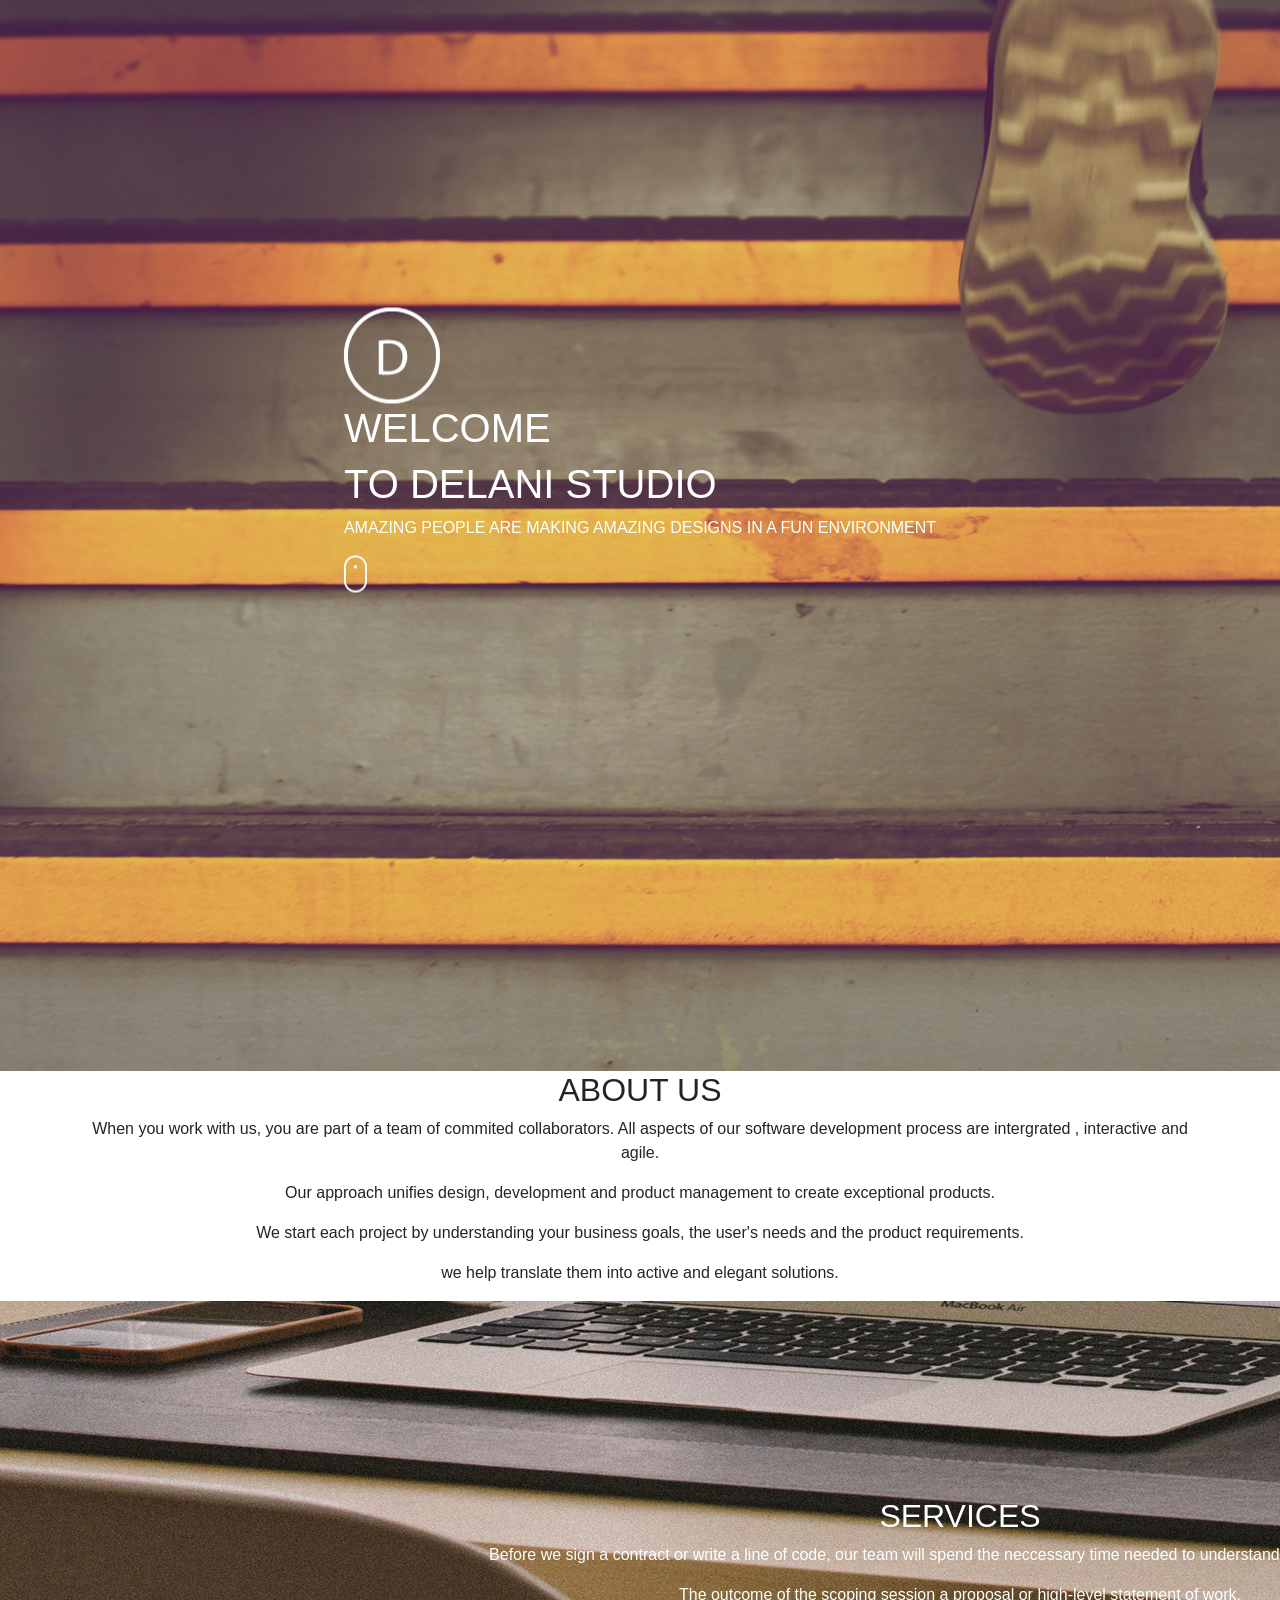
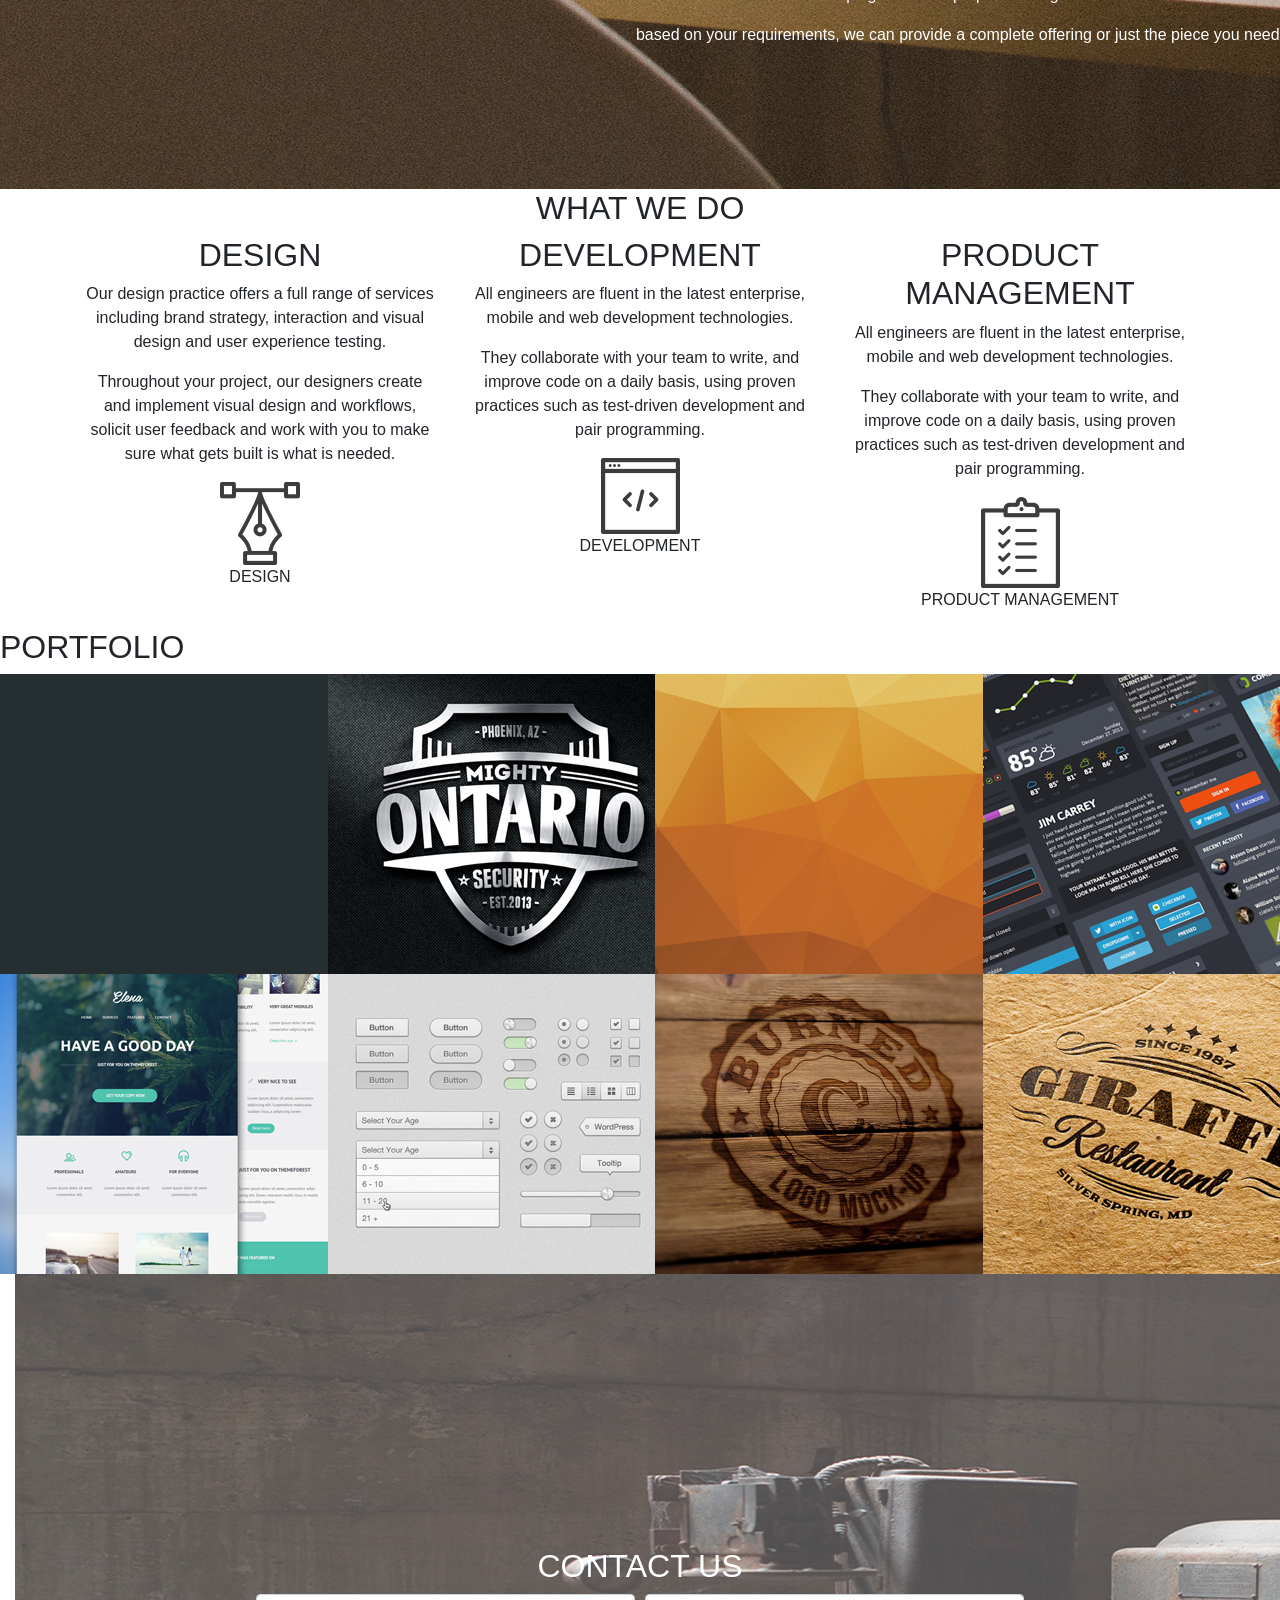
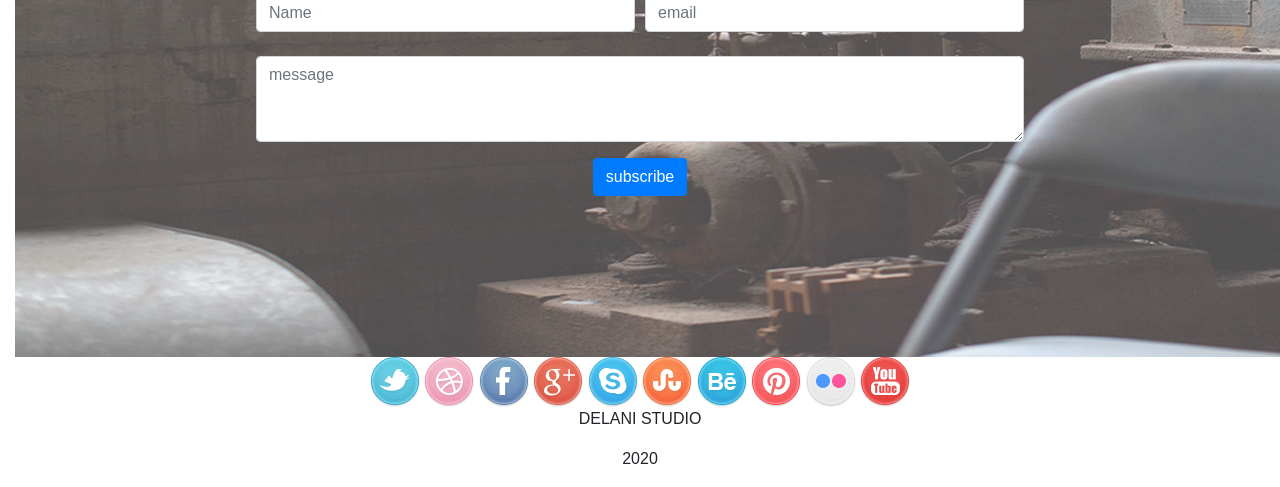
<file: index.html>
<!DOCTYPE html>
<html lang="en">

<head>
    <meta charset="UTF-8">
    <meta name="viewport" content="width=device-width, initial-scale=1.0">
    <title>Delani Studio</title>
    <link rel="stylesheet" href="https://stackpath.bootstrapcdn.com/bootstrap/4.5.2/css/bootstrap.min.css"
        integrity="sha384-JcKb8q3iqJ61gNV9KGb8thSsNjpSL0n8PARn9HuZOnIxN0hoP+VmmDGMN5t9UJ0Z" crossorigin="anonymous">
    <link rel="stylesheet" href="./css/styles.css">
</head>

<body>
    <div class="landing">
        <img src="img/h_img.jpg" alt="dstudio" id="dstudio">
        <div class="centered">
            <img src="img/logo.png" alt="logo" id="logo">
            <h1>WELCOME</h1>
            <h1> TO DELANI STUDIO</h1>
            <p>AMAZING PEOPLE ARE MAKING AMAZING DESIGNS IN A FUN ENVIRONMENT</p>
            <div class="mouse-click"></div>
            <a href="#about-us"><img src="img/mouse_click.png" alt=" mouse_click" id="mouse-click"></a>
        </div>
    </div>
    <div class="container about" id="about-us">
        <h2 id="about">ABOUT US</h2>
        <p>When you work with us, you are part of a team of commited collaborators. All aspects of our software
            development process are intergrated , interactive and agile.</p>
        <p>Our approach unifies design, development and product management to create exceptional products.</p>
        <p>We start each project by understanding your business goals, the user's needs and the product requirements.
        </p>
        <p>we help translate them into active and elegant solutions.</p>
    </div>

    <div class="services">
        <img src="img/s_image.jpg" alt="comp" id="comp">
        <div class="servicesoverlay">
            <h2>SERVICES</h2>
            <p>Before we sign a contract or write a line of code, our team will spend the neccessary time needed to
                understand your product vission.</p>
            <p>The outcome of the scoping session a proposal or high-level statement of work.</p>
            <p>based on your requirements, we can provide a complete offering or just the piece you need. </p>
        </div>
    </div>
    <div class="container">
        <h2 class="headings">WHAT WE DO</h2>
        <div class="row">
            <div class="col-md-4">
                <div id="design">
                    <h2 class="title">DESIGN</h2>
                    <p>Our design practice offers a full range of services including brand strategy, interaction and
                        visual design and user experience testing.</p>
                    <p>Throughout your project, our designers create and implement visual design and workflows,
                        solicit
                        user feedback and work with you to make sure what gets built is what is needed.</p>
                </div>
                <div id="design-image">
                    <img src="img/design_icon.png" alt="design">
                    <P>DESIGN</P>
                </div>
            </div>
            <div class="col-md-4">
                <div id="development">
                    <h2 class="title">DEVELOPMENT</h2>
                    <p>All engineers are fluent in the latest enterprise, mobile and web development technologies.</p>
                    <p>They collaborate with your team to write, and improve code on a daily basis, using proven
                        practices such as test-driven development and pair programming.</p>
                </div>
                <div id="development-image">
                    <img src="img/dev_icon.png" alt="development">
                    <P>DEVELOPMENT</P>
                </div>
            </div>
            <div class="col-md-4">
                <div id="product">
                    <h2 class="title">PRODUCT MANAGEMENT</h2>
                    <p>All engineers are fluent in the latest enterprise, mobile and web development technologies.</p>
                    <p>They collaborate with your team to write, and improve code on a daily basis, using proven
                        practices such as test-driven development and pair programming.</p>
                </div>
                <div id="product-image">
                    <img src="img/product_icon.png" alt="products">
                    <P>PRODUCT MANAGEMENT</P>
                </div>
            </div>
        </div>
    </div>
    <div class="portfolio">
        <h2>PORTFOLIO</h2>
        <div class="row" id="portfolio">
            <div class="col-md-3" id="work1">
                <!-- <div class="mouse-hover1 text-centre"> -->
                <!-- <h2>blackstudio</h2> -->
                <!-- </div> -->
                <p id="mouse-hover1" class="text">blackstudio</p>
                <img src="img/work4.jpg" alt="work1" id="work1">
            </div>
            <div class="col-md-3" id="work2">
                <p id="mouse-hover2" class="text">Ontario Security</p>
                <img src="img/work3.jpg" alt="work2" id="work2">
            </div>
            <div class="col-md-3" id="work3">
                <p id="mouse-hover3" class="text">Pyramids</p>
                <img src="img/work2.jpg" alt="work3">
            </div>
            <div class="col-md-3" id="work4">
                <p id="mouse-hover4" class="text">Jim Carry</p>
                <img src="img/work1.jpg" alt="work4">
            </div>
        </div>
        <div class="row" id="portfolio">
            <div class="col-md-3" id="work5">
                <p id="mouse-hover5" class="text">Have A Nice Day</p>
                <img src="img/work5.jpg" alt="work1">
            </div>
            <div class="col-md-3" id="work6">
                <p id="mouse-hover6" class="text">Calculator</p>
                <img src="img/work6.jpg" alt="work2">
            </div>
            <div class="col-md-3" id="work7">
                <p id="mouse-hover7" class="text">Burned</p>
                <img src="img/work7.jpg" alt="work3">
            </div>
            <div class="col-md-3" id="work8">
                <p id="mouse-hover8" class="text">Giraffe Restaurant</p>
                <img src="img/work8.jpg" alt="work4">
            </div>
        </div>
    </div>
    <div class="container-fluid">
        <img src="img/c_image.jpg" alt="contact" id="contact">
        <div class="formoverimage">
            <h2>CONTACT US</h2>
            <form action="http://eepurl.com/hcEkfz" method="POST" id="form1">
                <div class="form-row">
                    <div class="col">
                        <input type="text" id="name" class="form-control" placeholder="Name">
                    </div>
                    <div class="col">
                        <input type="email" id="email" class="form-control" placeholder="email" required>
                    </div>
                </div>
                <div class="form-group">
                    <label for="exampleFormControlTextarea1"></label>
                    <textarea class="form-control" id="message" rows="3" placeholder="message"></textarea>
                </div>
                <button type="submit" class="btn btn-primary" onclick="subscribe()">subscribe</button>
            </form>
        </div>
    </div>
    <footer>
        <img src="img/twitter.png" alt="twitter">
        <img src="img/dribble.png" alt="dribble">
        <img src="img/facebook.png" alt="facebook">
        <img src="img/g_plus.png" alt="g_plus">
        <img src="img/skype.png" alt="skype">
        <img src="img/stumble_upon.png" alt="stumble_upon">
        <img src="img/behance.png" alt="behance">
        <img src="img/pinterest.png" alt="pinterest">
        <img src="img/flickr.png" alt="flickr">
        <img src="img/you_tube.png" alt="">
        <p>DELANI STUDIO</p>
        <p>2020</p>

        <script src="https://code.jquery.com/jquery-3.5.1.min.js"
            integrity="sha256-9/aliU8dGd2tb6OSsuzixeV4y/faTqgFtohetphbbj0=" crossorigin="anonymous"></script>
        <script src="./script/main.js"></script>
</body>

</html>
</file>
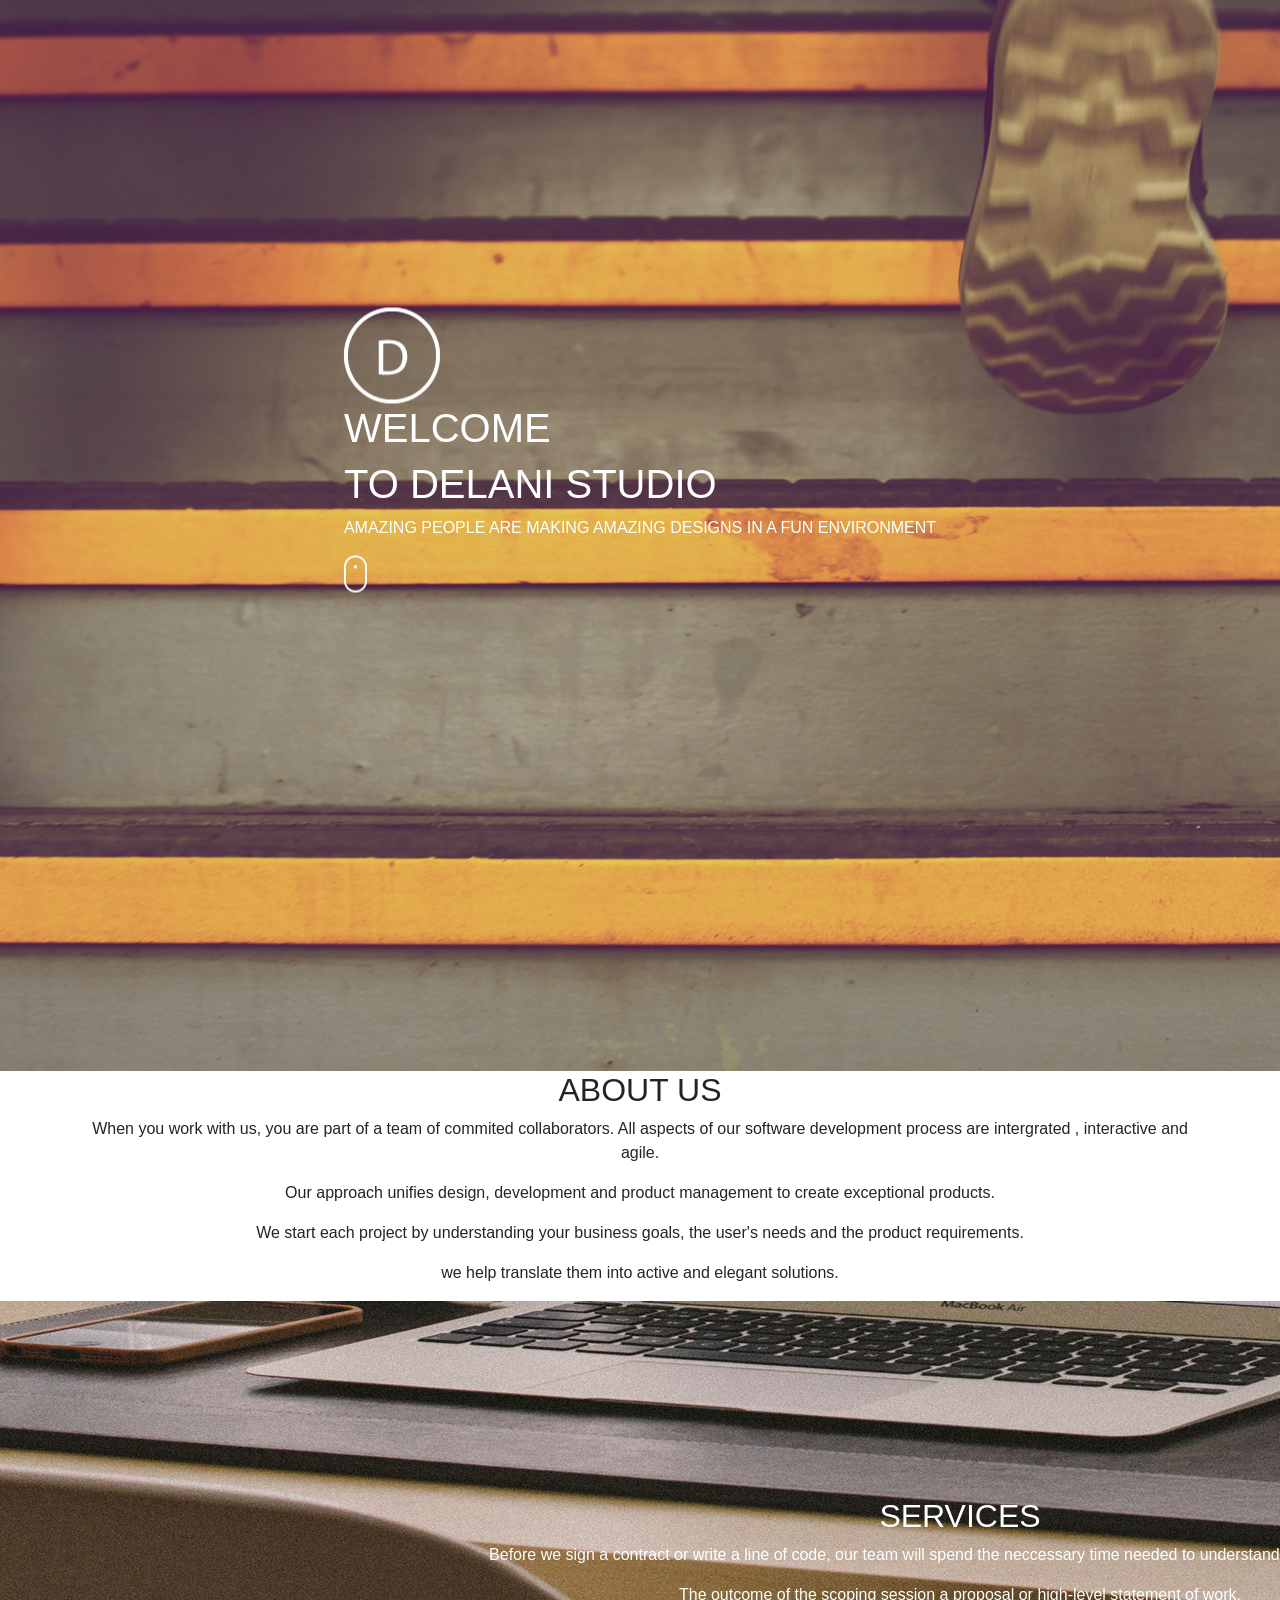
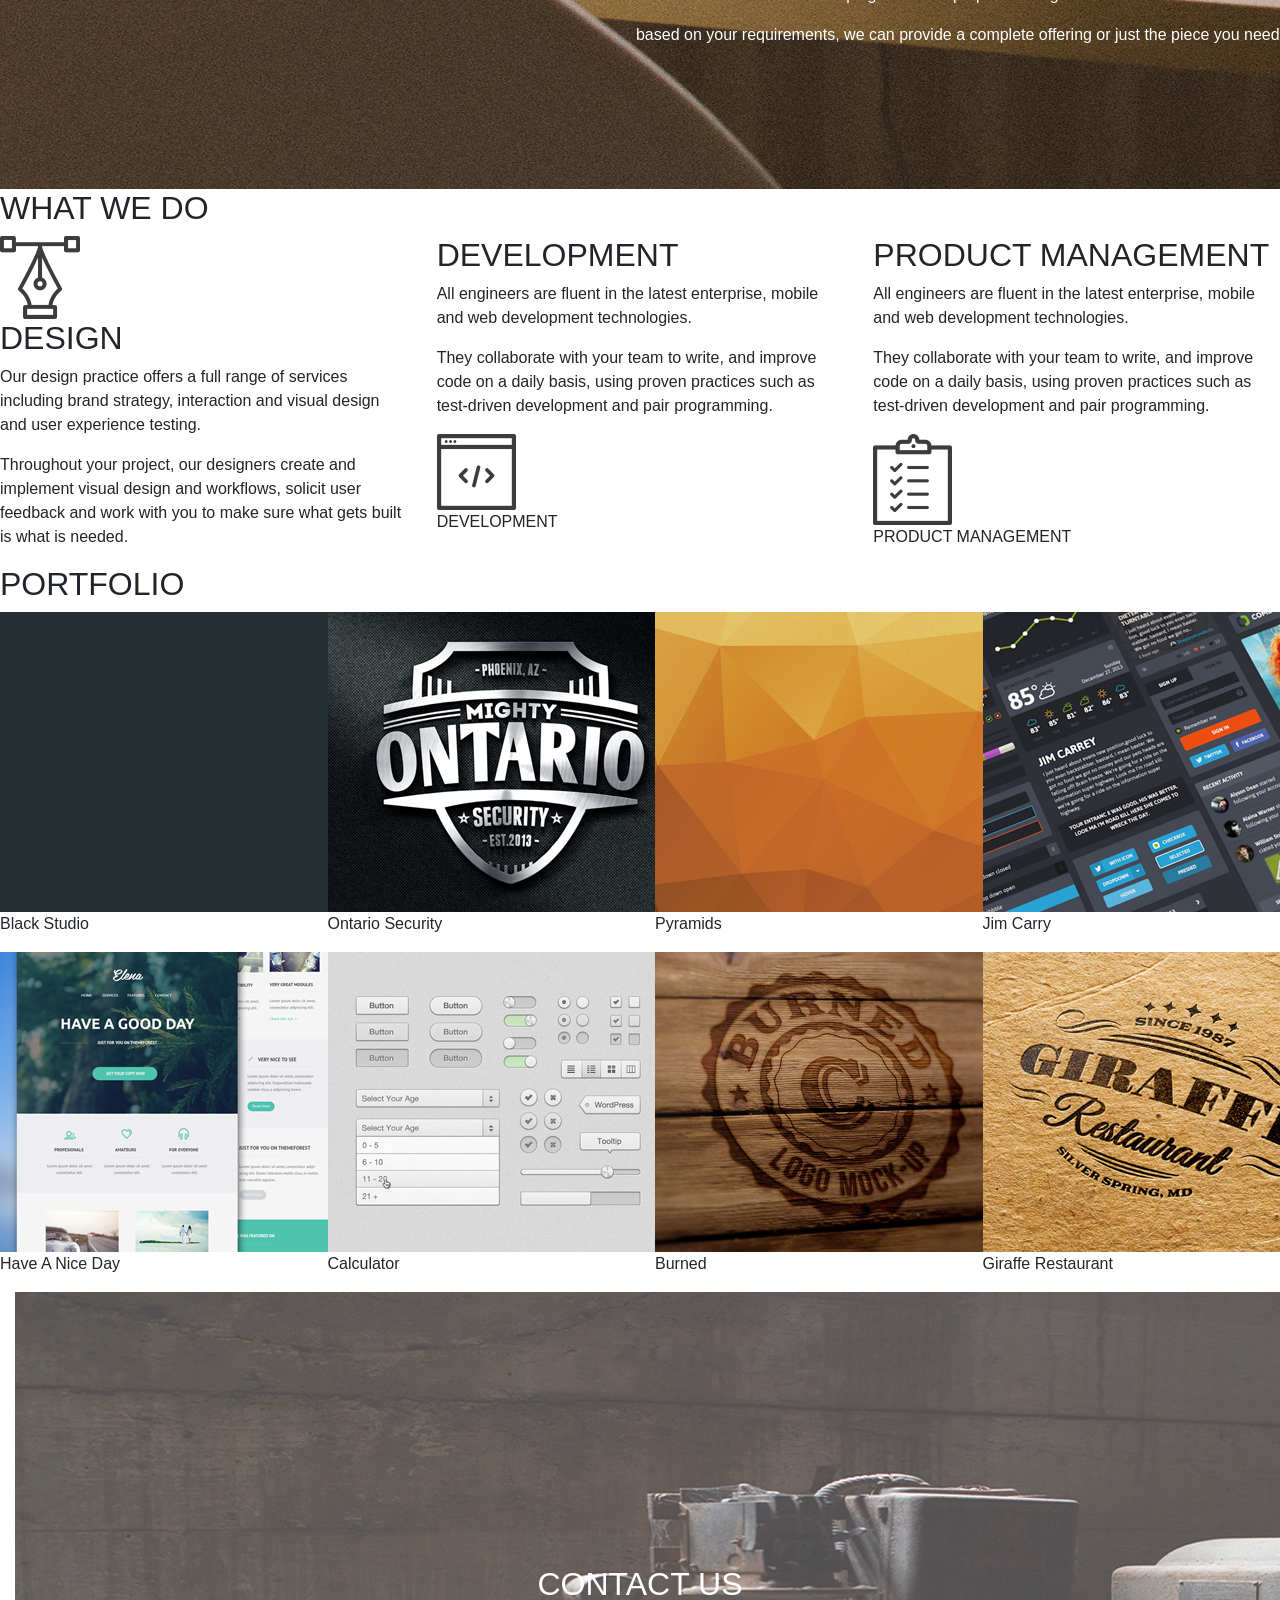
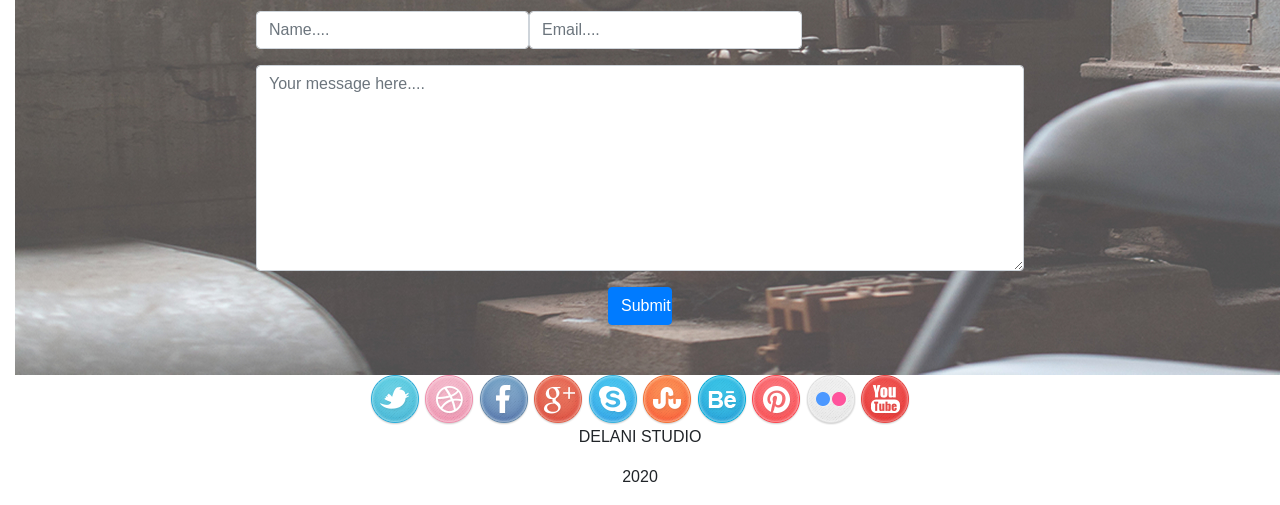
<file: delani.html>
<!DOCTYPE html>
<html lang="en">

<head>
    <meta charset="UTF-8">
    <meta name="viewport" content="width=device-width, initial-scale=1.0">
    <title>Delani Studio</title>
    <link rel="stylesheet" href="css/bootstrap.css">
    <link rel="stylesheet" href="css/styles.css">
    <script type="text/javascript" src="//downloads.mailchimp.com/js/signup-forms/popup/unique-methods/embed.js"
        data-dojo-config="usePlainJson: true, isDebug: false"></script>
    <script
        type="text/javascript">window.dojoRequire(["mojo/signup-forms/Loader"], function (L) { L.start({ "baseUrl": "mc.us3.list-manage.com", "uuid": "e71bed4d6ae5a7c984dfe28b0", "lid": "dbf7e27685", "uniqueMethods": true }) })</script>
</head>

<body>
    <div class="landing">
        <img src="img/h_img.jpg" alt="dstudio" id="dstudio">
        <div class="centered">
            <img src="img/logo.png" alt="logo" id="logo">
            <h1>WELCOME</h1>
            <h1> TO DELANI STUDIO</h1>
            <p>AMAZING PEOPLE ARE MAKING AMAZING DESIGNS IN A FUN ENVIRONMENT</p>
            <div class="mouse-click"></div>
            <a href="#about-us"><img src="img/mouse_click.png" alt=" mouse_click" id="mouse-click"></a>
        </div>
    </div>
    <div class="container about" id="about-us">
        <h2 id="about">ABOUT US</h2>
        <p>When you work with us, you are part of a team of commited collaborators. All aspects of our software
            development process are intergrated , interactive and agile.</p>
        <p>Our approach unifies design, development and product management to create exceptional products.</p>
        <p>We start each project by understanding your business goals, the user's needs and the product requirements.
        </p>
        <p>we help translate them into active and elegant solutions.</p>
    </div>

    <div class="services">
        <img src="img/s_image.jpg" alt="comp" id="comp">
        <div class="servicesoverlay">
            <h2>SERVICES</h2>
            <p>Before we sign a contract or write a line of code, our team will spend the neccessary time needed to
                understand your product vission.</p>
            <p>The outcome of the scoping session a proposal or high-level statement of work.</p>
            <p>based on your requirements, we can provide a complete offering or just the piece you need. </p>
        </div>
    </div>
    <div class="container2">
        <h2 class="headings">WHAT WE DO</h2>
        <div class="row">
            <div class="col-md-4">
                <div class="design-image">
                    <img src="img/design_icon.png" alt="design" class="design-icon">
                    <div class="middle">
                        <h2 class="title">DESIGN</h2>
                        <p>Our design practice offers a full range of services including brand strategy, interaction and
                            visual design and user experience testing.</p>
                        <p>Throughout your project, our designers create and implement visual design and workflows,
                            solicit
                            user feedback and work with you to make sure what gets built is what is needed.</p>
                    </div>

                </div>
            </div>
            <div class="col-md-4">
                <div id="development">
                    <h2 class="title">DEVELOPMENT</h2>
                    <p>All engineers are fluent in the latest enterprise, mobile and web development technologies.</p>
                    <p>They collaborate with your team to write, and improve code on a daily basis, using proven
                        practices such as test-driven development and pair programming.</p>
                </div>
                <div id="development-image">
                    <img src="img/dev_icon.png" alt="development">
                    <P>DEVELOPMENT</P>
                </div>
            </div>
            <div class="col-md-4">
                <div id="product">
                    <h2 class="title">PRODUCT MANAGEMENT</h2>
                    <p>All engineers are fluent in the latest enterprise, mobile and web development technologies.</p>
                    <p>They collaborate with your team to write, and improve code on a daily basis, using proven
                        practices such as test-driven development and pair programming.</p>
                </div>
                <div id="product-image">
                    <img src="img/product_icon.png" alt="products">
                    <P>PRODUCT MANAGEMENT</P>
                </div>
            </div>
        </div>
    </div>
    <div class="portfolio">
        <h2>PORTFOLIO</h2>
        <div class="row" id="portfolio">
            <div class="col-md-3" id="work1">
                <img src="img/work4.jpg" alt="work1">
                <p id="overlay" class="text">Black Studio</p>
            </div>
            <div class="col-md-3" id="work2">
                <img src="img/work3.jpg" alt="work2" id="work2">
                <p id="overlay2" class="text">Ontario Security</p>
            </div>
            <div class="col-md-3" id="work3">
                <img src="img/work2.jpg" alt="work3">
                <p id="overlay3" class="text">Pyramids</p>
            </div>
            <div class="col-md-3" id="work4">
                <img src="img/work1.jpg" alt="work4">
                <p id="overlay4" class="text">Jim Carry</p>
            </div>
        </div>
        <div class="row" id="portfolio">
            <div class="col-md-3" id="work5">
                <img src="img/work5.jpg" alt="work1">
                <p id="overlay5" class="text">Have A Nice Day</p>
            </div>
            <div class="col-md-3" id="work6">
                <img src="img/work6.jpg" alt="work2">
                <p id="overlay6" class="text">Calculator</p>
            </div>
            <div class="col-md-3" id="work7">
                <img src="img/work7.jpg" alt="work3">
                <p id="overlay7" class="text">Burned</p>
            </div>
            <div class="col-md-3" id="work8">
                <img src="img/work8.jpg" alt="work4">
                <p id="overlay8" class="text">Giraffe Restaurant</p>
            </div>
        </div>
    </div>
    <div class="container-fluid">
        <img src="img/c_image.jpg" alt="contact" id="contact">
        <div class="formoverimage">
            <h2>CONTACT US</h2>
            <form id="formDelani" action="https://gmail.us3.list-manage.com/subscribe/post" method="POST">
                <input type="hidden" name="u" value="e71bed4d6ae5a7c984dfe28b0">

                <input type="hidden" name="id" value="dbf7e27685">
                <div class="form-group form-inline">
                    <input type="text" class="form-control" placeholder="Name...." name="MERGE1" id="MERGE1" size="25"
                        value="">
                    <input type="email" class="form-control" placeholder="Email...." autocapitalize="off"
                        autocorrect="off" name="MERGE0" id="MERGE0" size="25" value="">
                </div>
                <div class="form-group">
                    <textarea class="form-control" rows="8" id="comment" placeholder="Your message here...."></textarea>
                </div>
                <button type="submit" class="btn btn-primary col-md-1">Submit</button>
            </form>
        </div>
    </div>
    <footer>
        <img src="img/twitter.png" alt="twitter">
        <img src="img/dribble.png" alt="dribble">
        <img src="img/facebook.png" alt="facebook">
        <img src="img/g_plus.png" alt="g_plus">
        <img src="img/skype.png" alt="skype">
        <img src="img/stumble_upon.png" alt="stumble_upon">
        <img src="img/behance.png" alt="behance">
        <img src="img/pinterest.png" alt="pinterest">
        <img src="img/flickr.png" alt="flickr">
        <img src="img/you_tube.png" alt="">
        <p>DELANI STUDIO</p>
        <p>2020</p>

</body>

</html>
</file>
<file: css/styles.css>
.centered {
    position: absolute;
  top: 50%;
  left: 50%;
  transform: translate(-50%, -50%);
  color: white;
}

.container {
    text-align: center;
}
.services{
    position: relative;
        display: inline-block;
        text-align: center;
}
.services .servicesoverlay {
    position: absolute;
        z-index: 999;
        margin: 0 auto;
        left: 0;
        right: 0;
        top: 40%; 
        text-align: center;
        width: 60%;
        color: white;
}

.container-fluid {
    position: relative;
        display: inline-block;
        text-align: center;
}
.container-fluid .formoverimage {
    position: absolute;
    z-index: 999;
    margin: 0 auto;
    left: 0;
    right: 0;
    top: 40%; 
    width: 60%;
    color: white;
    }

    input {
        background-color: transparent;
    }

    footer {
text-align: center;
    }

    #mouse-hover1{
      display: none;
      position: absolute;
      margin-top: 40px;
      margin-left:40px;
      color: white;
      
    }

    #mouse-hover2{
      display: none;
      position: absolute;
      margin-top: 40px;
      margin-left:50px;
      color: white;
    }
    #mouse-hover3{
      display: none;
      position: absolute;
      margin-top: 40px;
      margin-left:50px;
      color: white;
    }
    #mouse-hover4{
      display: none;
      position: absolute;
      margin-top: 40px;
      margin-left:50px;
      color: white;
    }
    #mouse-hover5{
      display: none;
      position: absolute;
      margin-top: 40px;
      margin-left:50px;
      color: rgb(31, 201, 40);
    }

    #mouse-hover6{
      display: none;
      position: absolute;
      margin-top: 40px;
      margin-left:50px;
      color: rgb(31, 34, 201);
    }

    #mouse-hover7{
      display: none;
      position: absolute;
      margin-top: 40px;
      margin-left:50px;
      color: white;
    }

    #mouse-hover8{
      display: none;
      position: absolute;
      margin-top: 40px;
      margin-left:50px;
      color: white;
    }
    /* .col-md-4 {
        position: relative;
        width: 50%;
      } */
      
      /* .design-icon {
        opacity: 1;
        display: block;
        width: 25%;
        position:relative
        height auto;
        transition: .5s ease;
        backface-visibility: hidden;
      } */
      
      /* .middle {
        transition: .5s ease;
        opacity: 0;
        position: absolute;
        top: 50%;
        left: 50%;
        transform: translate(-50%, -50%);
        -ms-transform: translate(-50%, -50%);
        text-align: center;
      } */
      
      /* .col-md-4:hover .design-icon {
        opacity: 0.3;
      } */
      
      /* .col-md-4:hover .middle {
        opacity: 1;
      } */
      
      /* .text {
        background-color: white;
        color: black;
        font-size: 16px;
        padding: 16px 32px;
      } */
</file>
